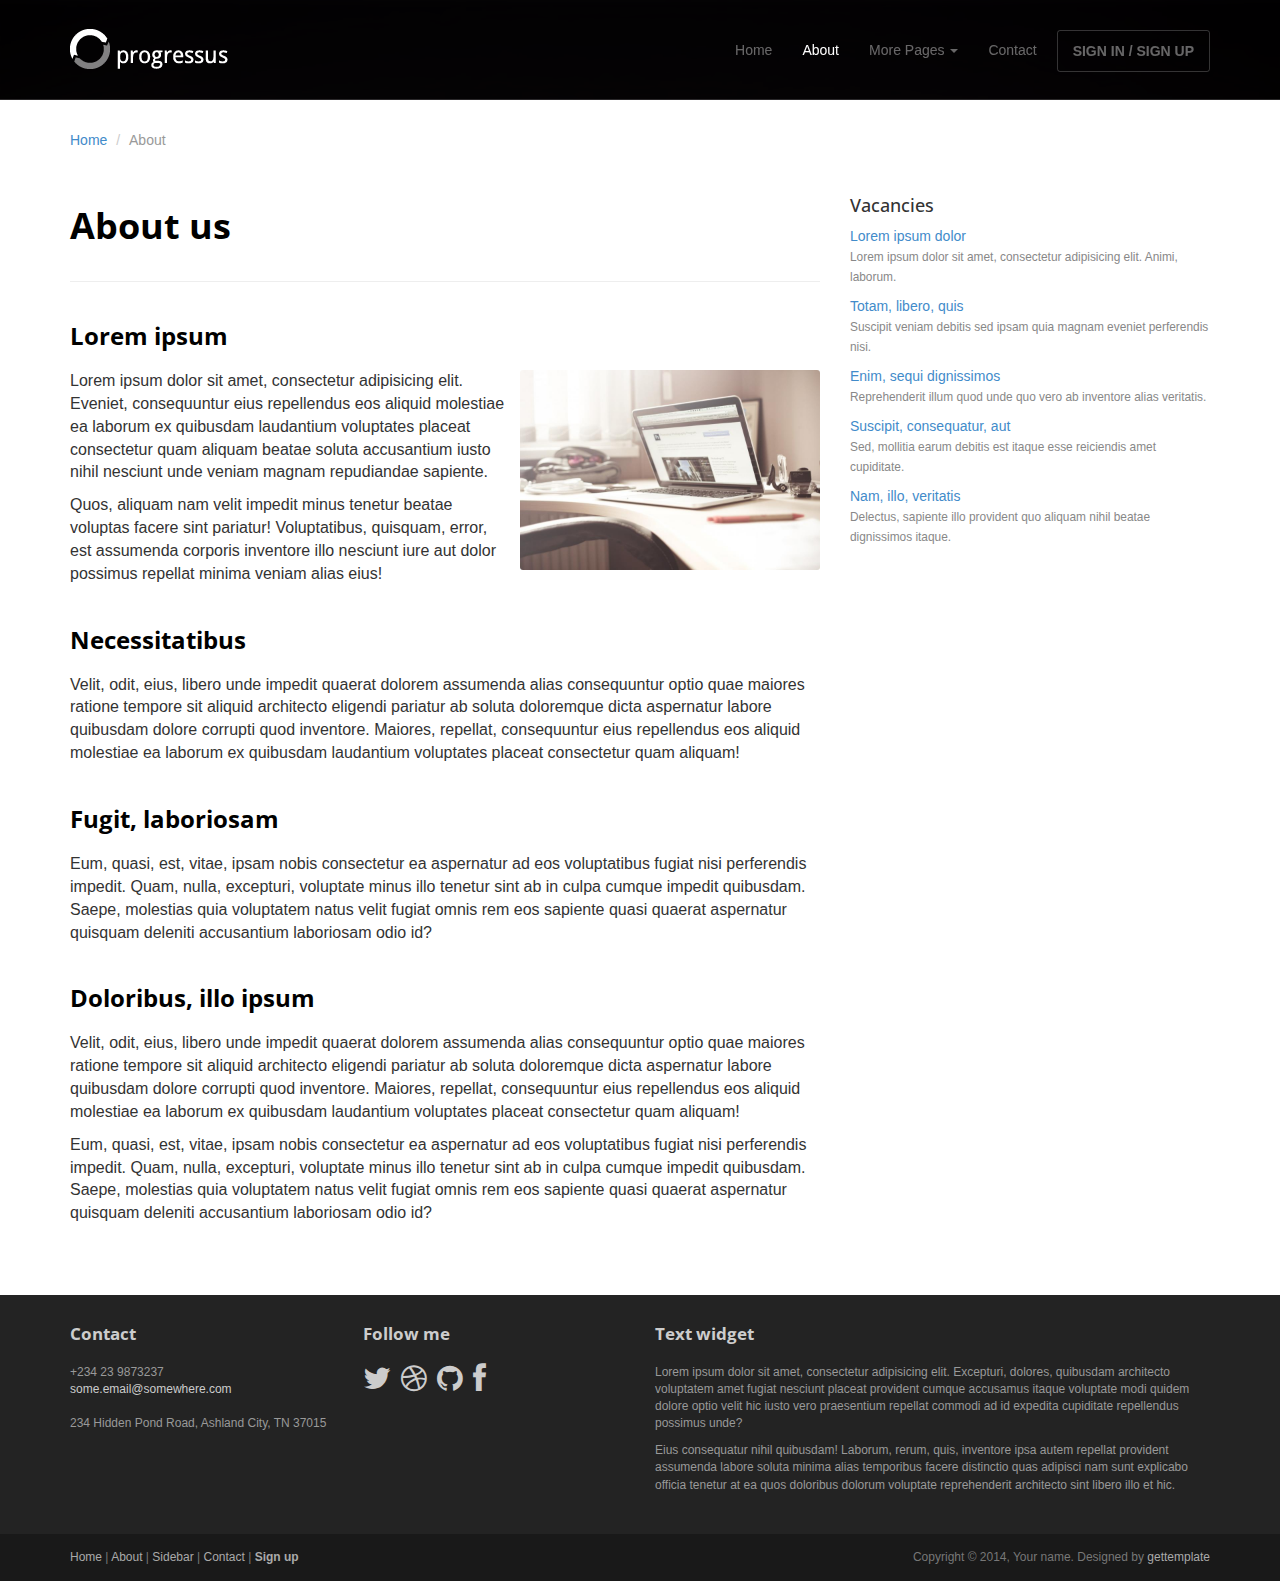
<file: about.html>
<!DOCTYPE html>
<html lang="en">
<head>
	<meta charset="utf-8">
	<meta name="viewport"    content="width=device-width, initial-scale=1.0">
	<meta name="description" content="">
	<meta name="author"      content="Sergey Pozhilov (GetTemplate.com)">
	
	<title>About - Progressus Bootstrap template</title>

	<link rel="shortcut icon" href="assets/images/gt_favicon.png">
	
	<link rel="stylesheet" media="screen" href="http://fonts.googleapis.com/css?family=Open+Sans:300,400,700">
	<link rel="stylesheet" href="assets/css/bootstrap.min.css">
	<link rel="stylesheet" href="assets/css/font-awesome.min.css">

	<!-- Custom styles for our template -->
	<link rel="stylesheet" href="assets/css/bootstrap-theme.css" media="screen" >
	<link rel="stylesheet" href="assets/css/main.css">

	<!-- HTML5 shim and Respond.js IE8 support of HTML5 elements and media queries -->
	<!--[if lt IE 9]>
	<script src="assets/js/html5shiv.js"></script>
	<script src="assets/js/respond.min.js"></script>
	<![endif]-->
</head>

<body>
	<!-- Fixed navbar -->
	<div class="navbar navbar-inverse navbar-fixed-top headroom" >
		<div class="container">
			<div class="navbar-header">
				<!-- Button for smallest screens -->
				<button type="button" class="navbar-toggle" data-toggle="collapse" data-target=".navbar-collapse"><span class="icon-bar"></span> <span class="icon-bar"></span> <span class="icon-bar"></span> </button>
				<a class="navbar-brand" href="index.html"><img src="assets/images/logo.png" alt="Progressus HTML5 template"></a>
			</div>
			<div class="navbar-collapse collapse">
				<ul class="nav navbar-nav pull-right">
					<li><a href="index.html">Home</a></li>
					<li class="active"><a href="about.html">About</a></li>
					<li class="dropdown">
						<a href="#" class="dropdown-toggle" data-toggle="dropdown">More Pages <b class="caret"></b></a>
						<ul class="dropdown-menu">
							<li><a href="sidebar-left.html">Left Sidebar</a></li>
							<li><a href="sidebar-right.html">Right Sidebar</a></li>
						</ul>
					</li>
					<li><a href="contact.html">Contact</a></li>
					<li><a class="btn" href="signin.html">SIGN IN / SIGN UP</a></li>
				</ul>
			</div><!--/.nav-collapse -->
		</div>
	</div> 
	<!-- /.navbar -->

	<header id="head" class="secondary"></header>

	<!-- container -->
	<div class="container">

		<ol class="breadcrumb">
			<li><a href="index.html">Home</a></li>
			<li class="active">About</li>
		</ol>

		<div class="row">
			
			<!-- Article main content -->
			<article class="col-sm-8 maincontent">
				<header class="page-header">
					<h1 class="page-title">About us</h1>
				</header>
				<h3>Lorem ipsum</h3>
				<p><img src="assets/images/mac.jpg" alt="" class="img-rounded pull-right" width="300" > Lorem ipsum dolor sit amet, consectetur adipisicing elit. Eveniet, consequuntur eius repellendus eos aliquid molestiae ea laborum ex quibusdam laudantium voluptates placeat consectetur quam aliquam beatae soluta accusantium iusto nihil nesciunt unde veniam magnam repudiandae sapiente.</p>
				<p>Quos, aliquam nam velit impedit minus tenetur beatae voluptas facere sint pariatur! Voluptatibus, quisquam, error, est assumenda corporis inventore illo nesciunt iure aut dolor possimus repellat minima veniam alias eius!</p>
				<h3>Necessitatibus</h3>
				<p>Velit, odit, eius, libero unde impedit quaerat dolorem assumenda alias consequuntur optio quae maiores ratione tempore sit aliquid architecto eligendi pariatur ab soluta doloremque dicta aspernatur labore quibusdam dolore corrupti quod inventore. Maiores, repellat, consequuntur eius repellendus eos aliquid molestiae ea laborum ex quibusdam laudantium voluptates placeat consectetur quam aliquam!</p>
				<h3>Fugit, laboriosam</h3>
				<p>Eum, quasi, est, vitae, ipsam nobis consectetur ea aspernatur ad eos voluptatibus fugiat nisi perferendis impedit. Quam, nulla, excepturi, voluptate minus illo tenetur sint ab in culpa cumque impedit quibusdam. Saepe, molestias quia voluptatem natus velit fugiat omnis rem eos sapiente quasi quaerat aspernatur quisquam deleniti accusantium laboriosam odio id?</p>
				<h3>Doloribus, illo ipsum</h3>
				<p>Velit, odit, eius, libero unde impedit quaerat dolorem assumenda alias consequuntur optio quae maiores ratione tempore sit aliquid architecto eligendi pariatur ab soluta doloremque dicta aspernatur labore quibusdam dolore corrupti quod inventore. Maiores, repellat, consequuntur eius repellendus eos aliquid molestiae ea laborum ex quibusdam laudantium voluptates placeat consectetur quam aliquam!</p>
				<p>Eum, quasi, est, vitae, ipsam nobis consectetur ea aspernatur ad eos voluptatibus fugiat nisi perferendis impedit. Quam, nulla, excepturi, voluptate minus illo tenetur sint ab in culpa cumque impedit quibusdam. Saepe, molestias quia voluptatem natus velit fugiat omnis rem eos sapiente quasi quaerat aspernatur quisquam deleniti accusantium laboriosam odio id?</p>
				
			</article>
			<!-- /Article -->
			
			<!-- Sidebar -->
			<aside class="col-sm-4 sidebar sidebar-right">

				<div class="widget">
					<h4>Vacancies</h4>
					<ul class="list-unstyled list-spaces">
						<li><a href="">Lorem ipsum dolor</a><br><span class="small text-muted">Lorem ipsum dolor sit amet, consectetur adipisicing elit. Animi, laborum.</span></li>
						<li><a href="">Totam, libero, quis</a><br><span class="small text-muted">Suscipit veniam debitis sed ipsam quia magnam eveniet perferendis nisi.</span></li>
						<li><a href="">Enim, sequi dignissimos</a><br><span class="small text-muted">Reprehenderit illum quod unde quo vero ab inventore alias veritatis.</span></li>
						<li><a href="">Suscipit, consequatur, aut</a><br><span class="small text-muted">Sed, mollitia earum debitis est itaque esse reiciendis amet cupiditate.</span></li>
						<li><a href="">Nam, illo, veritatis</a><br><span class="small text-muted">Delectus, sapiente illo provident quo aliquam nihil beatae dignissimos itaque.</span></li>
					</ul>
				</div>

			</aside>
			<!-- /Sidebar -->

		</div>
	</div>	<!-- /container -->
	

	<footer id="footer" class="top-space">

		<div class="footer1">
			<div class="container">
				<div class="row">
					
					<div class="col-md-3 widget">
						<h3 class="widget-title">Contact</h3>
						<div class="widget-body">
							<p>+234 23 9873237<br>
								<a href="mailto:#">some.email@somewhere.com</a><br>
								<br>
								234 Hidden Pond Road, Ashland City, TN 37015
							</p>	
						</div>
					</div>

					<div class="col-md-3 widget">
						<h3 class="widget-title">Follow me</h3>
						<div class="widget-body">
							<p class="follow-me-icons clearfix">
								<a href=""><i class="fa fa-twitter fa-2"></i></a>
								<a href=""><i class="fa fa-dribbble fa-2"></i></a>
								<a href=""><i class="fa fa-github fa-2"></i></a>
								<a href=""><i class="fa fa-facebook fa-2"></i></a>
							</p>	
						</div>
					</div>

					<div class="col-md-6 widget">
						<h3 class="widget-title">Text widget</h3>
						<div class="widget-body">
							<p>Lorem ipsum dolor sit amet, consectetur adipisicing elit. Excepturi, dolores, quibusdam architecto voluptatem amet fugiat nesciunt placeat provident cumque accusamus itaque voluptate modi quidem dolore optio velit hic iusto vero praesentium repellat commodi ad id expedita cupiditate repellendus possimus unde?</p>
							<p>Eius consequatur nihil quibusdam! Laborum, rerum, quis, inventore ipsa autem repellat provident assumenda labore soluta minima alias temporibus facere distinctio quas adipisci nam sunt explicabo officia tenetur at ea quos doloribus dolorum voluptate reprehenderit architecto sint libero illo et hic.</p>
						</div>
					</div>

				</div> <!-- /row of widgets -->
			</div>
		</div>

		<div class="footer2">
			<div class="container">
				<div class="row">
					
					<div class="col-md-6 widget">
						<div class="widget-body">
							<p class="simplenav">
								<a href="#">Home</a> | 
								<a href="about.html">About</a> |
								<a href="sidebar-right.html">Sidebar</a> |
								<a href="contact.html">Contact</a> |
								<b><a href="signup.html">Sign up</a></b>
							</p>
						</div>
					</div>

					<div class="col-md-6 widget">
						<div class="widget-body">
							<p class="text-right">
								Copyright &copy; 2014, Your name. Designed by <a href="http://gettemplate.com/" rel="designer">gettemplate</a> 
							</p>
						</div>
					</div>

				</div> <!-- /row of widgets -->
			</div>
		</div>
	</footer>	
		




	<!-- JavaScript libs are placed at the end of the document so the pages load faster -->
	<script src="http://ajax.googleapis.com/ajax/libs/jquery/1.10.2/jquery.min.js"></script>
	<script src="http://netdna.bootstrapcdn.com/bootstrap/3.0.0/js/bootstrap.min.js"></script>
	<script src="assets/js/headroom.min.js"></script>
	<script src="assets/js/jQuery.headroom.min.js"></script>
	<script src="assets/js/template.js"></script>
</body>
</html>
</file>
<file: assets/css/main.css>
/* Header */
#head { background:#181015 url( ../images/bg_header.jpg) no-repeat; background-size: cover; min-height:520px; text-align: center; padding-top:240px; color:white; font-family:"Open sans", Helvetica, Arial; font-weight:300; }
#head.secondary { height:100px; min-height: 100px; padding-top:0px; }
	#head .lead { font-family:"Open sans", Helvetica, Arial; font-size:44px; margin-bottom:6px; color:white; line-height:1.15em; } 
	#head .tagline { color:rgba(255,255,255,0.75); margin-bottom:25px; }
		#head .tagline a { color:#fff; } 
	#head .btn { margin-bottom:10px;}
	#head .btn-default { text-shadow: none; background:transparent; color:rgba(255,255,255,.5); -webkit-box-shadow:inset 0px 0px 0px 3px rgba(255,255,255,.5); -moz-box-shadow:inset 0px 0px 0px 3px rgba(255,255,255,.5); box-shadow:inset 0px 0px 0px 3px rgba(255,255,255,.5); background: transparent; }
		#head .btn-default:hover,
		#head .btn-default:focus { color:rgba(255,255,255,.8); -webkit-box-shadow:inset 0px 0px 0px 3px rgba(255,255,255,.8); -moz-box-shadow:inset 0px 0px 0px 3px rgba(255,255,255,.8); box-shadow:inset 0px 0px 0px 3px rgba(255,255,255,.8); background: transparent; }
		#head .btn-default:active, 
		#head .btn-default.active { color:#fff; -webkit-box-shadow:inset 0px 0px 0px 3px #fff; -moz-box-shadow:inset 0px 0px 0px 3px #fff; box-shadow:inset 0px 0px 0px 3px #fff; background: transparent; }

@media (max-width: 767px) {
	#head { min-height:420px; padding-top:160px; }
	#head .lead { font-size: 34px; }
}


/* Autohide navbar */
.slideUp { top:-100px; }
.headroom { -webkit-transition: all 0.4s ease-out; -moz-transition: all 0.4s ease-out; -o-transition: all 0.4s ease-out; transition: all 0.4s ease-out; }


/* Highlights (in jumbotron in most cases) */
.highlight { margin-top:40px; }
	.h-caption { text-align: center; } 
	.h-caption i { display:block; font-size: 54px; color:#382526; margin-bottom:36px; }
	.h-caption h4 { color:#382526; font-size: 16px; font-weight: bold; margin-bottom:20px; }
	.h-body { }


/* Typography */
h1, h2, h3, h4, h5, h6 { font-family:"Open sans", Helvetica, Arial; }
h1, .h1, h2, .h2, h3, .h3 { margin-top:30px; } 
blockquote { font-style: italic; font-family: Georgia; color:#999; margin:30px 0 30px; }
label { color: #777; }
.thin { font-weight:300; }
.page-title { margin-top:20px; font-weight:300; }
.text-muted { color:#888; }
.breadcrumb { background:none; padding:0; margin:30px 0 0px 0; }
ul.list-spaces li{ margin-bottom:10px; }

/* Helpers */
.container-full { margin: 0 auto; width: 100%; }
.top-space { margin-top: 60px; }
.top-margin { margin-top:20px; }

img { max-width:100%; }
.logo { max-height: 100px; margin-left:30px; }
img.pull-right { margin-left: 10px; }
img.pull-left { margin-right: 10px; }
#map { width:100%; height:280px; }
#social { margin-top:50px; margin-bottom:50px; }
	#social .wrapper { width:340px; margin:0 auto; }

/* Main content block */
.maincontent { font-size: 16px; }

.maincontent h1, .maincontent h2, .maincontent h3, .maincontent h4, .maincontent h5, .maincontent h6 {
  color: #000;
  font-weight: bold;
  line-height: 2em;
}

/* Sidebars */
.sidebar { padding-top:36px; padding-bottom:30px; }
	.sidebar .widget { margin-bottom:20px; }
	.sidebar h1, .sidebar .h1, .sidebar h2, .sidebar .h2, .sidebar h3, .sidebar .h3 { margin-top:20px; } 

/* Footer */

.footer1 { background: #232323; padding: 30px 0 0 0; font-size: 12px; color: #999; }
	.footer1 a { color: #ccc; }
		.footer1 a:hover {color: #fff; }
	.footer1 .widget { margin-bottom:30px; }		
	.footer1 .widget-title { font-size: 17px; font-weight: bold; color: #ccc; margin: 0 0 20px; }
	.footer1 .entry-meta { border-top: 1px solid #ccc; border-bottom: 1px solid #ccc; margin: 0 0 35px 0; padding: 2px 0; color: #888888; font-size: 12px; font-size: 0.75rem; }
		.footer1 .entry-meta a { color: #333333; }
		.footer1 .entry-meta .meta-in { border-top: 1px solid #ccc; border-bottom: 1px solid #ccc; padding: 10px 0; }
	.follow-me-icons { font-size:30px; }		
		.follow-me-icons i { float:left; margin:0 10px 0 0; }		

.footer2 { background: #191919; padding: 15px 0; color: #777; font-size: 12px; }
	.footer2 a { color: #aaa; }
		.footer2 a:hover { color: #fff; }
		.footer2 p { margin: 0; }

	.widget-simplenav { margin-left:-5px; }		
	.widget-simplenav a{ margin:0 5px; }
</file>
